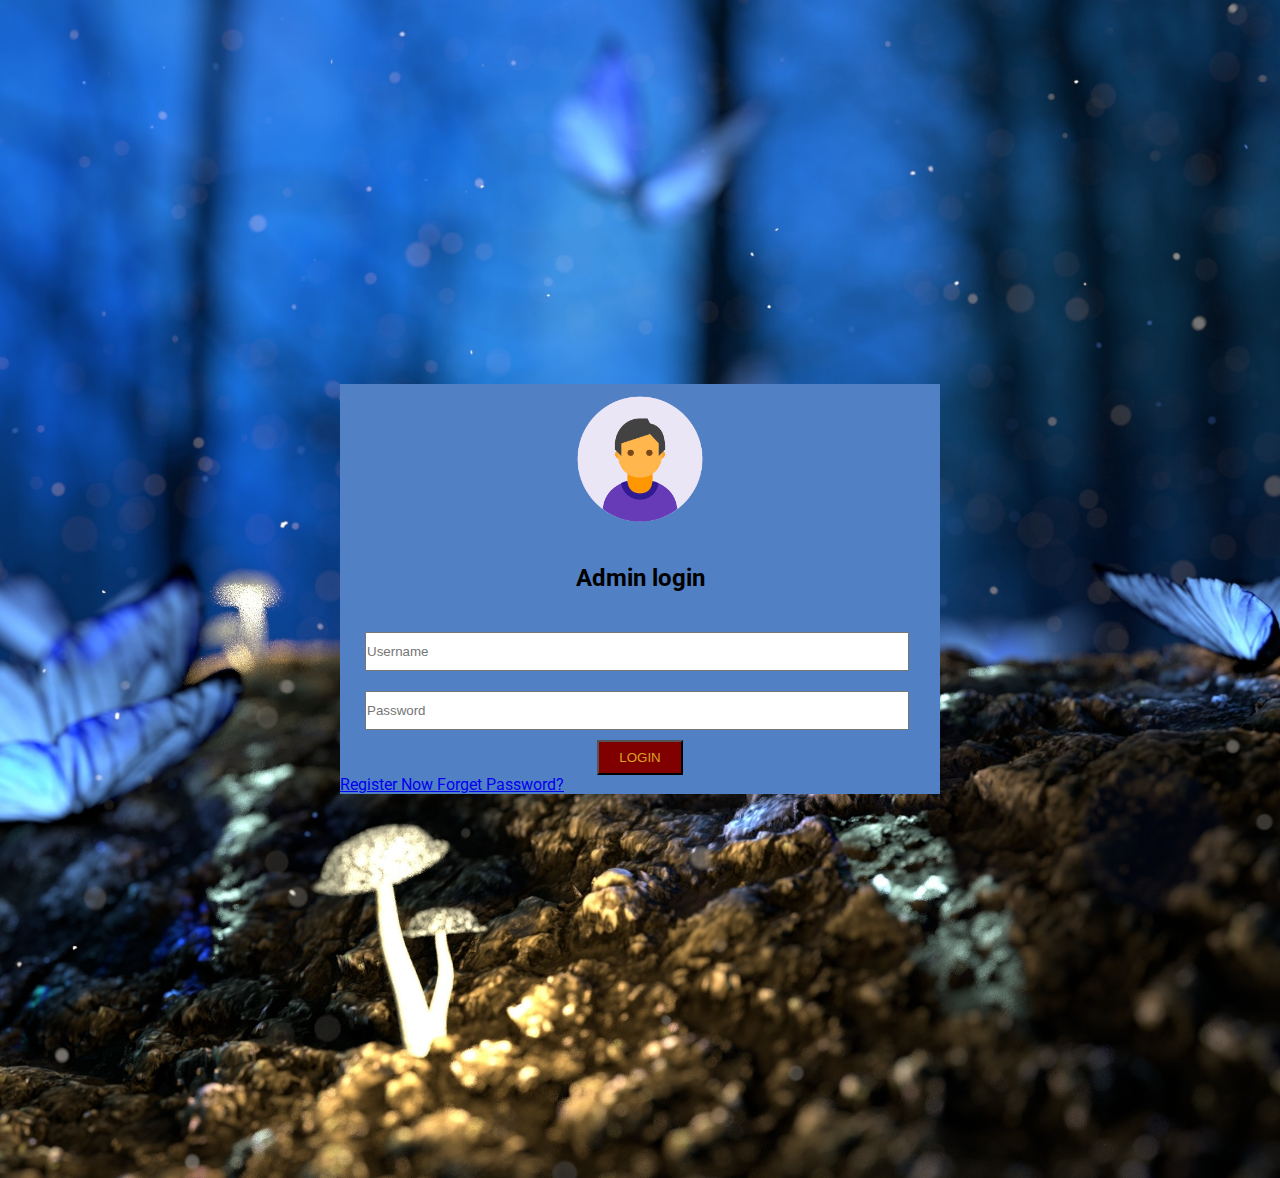
<file: index.html>
<!DOCTYPE html>
<html>
<head>
<title>Second class-html/css</title>
<link rel="preconnect" href="https://fonts.googleapis.com">
<link rel="preconnect" href="https://fonts.gstatic.com" crossorigin>
<link href="https://fonts.googleapis.com/css2?family=Roboto:wght@300;400;700&display=swap" rel="stylesheet">
<link rel="stylesheet" type="text/css" href="CSS/style.css">
</head>
<body>
<div class="container">
<div class="login-section">
    <img  src="img/people.png">
    <h2>Admin login</h2>
    <form>
        <input type="text" placeholder="Username" class="form-control">
        <input type="password" placeholder="Password" class="form-control">
        <input type="submit" value="Login" class="submit-btn">
    </form>
    <a href="register.html">Register Now </a>
    <a href="forget.html">Forget Password?</a>
</div>

</div>



</body>




</html>
</file>
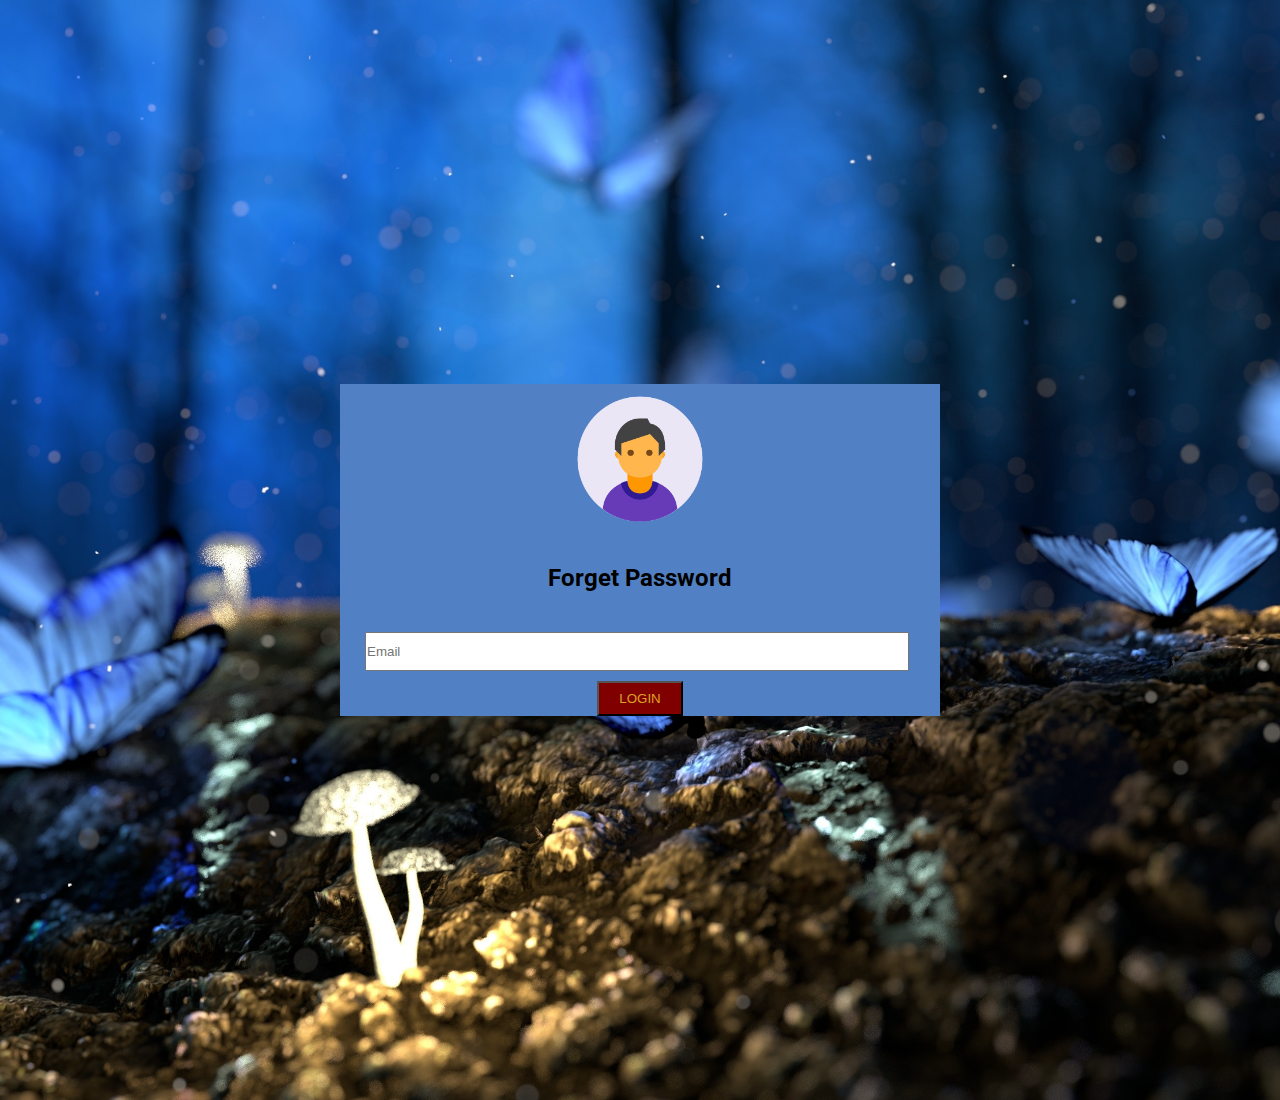
<file: forget.html>
<!DOCTYPE html>
<html>
<head>
<title>Second class-html/css</title>
<link rel="preconnect" href="https://fonts.googleapis.com">
<link rel="preconnect" href="https://fonts.gstatic.com" crossorigin>
<link href="https://fonts.googleapis.com/css2?family=Roboto:wght@300;400;700&display=swap" rel="stylesheet">
<link rel="stylesheet" type="text/css" href="CSS/style.css">
</head>
<body>
<div class="container">
<div class="login-section">
    <img  src="img/people.png">
    <h2>Forget Password</h2>
    <form>
        <input type="text" placeholder="Email" class="form-control">
    
        <input type="submit" value="Login" class="submit-btn">
    </form>
</div>

</div>



</body>




</html>
</file>
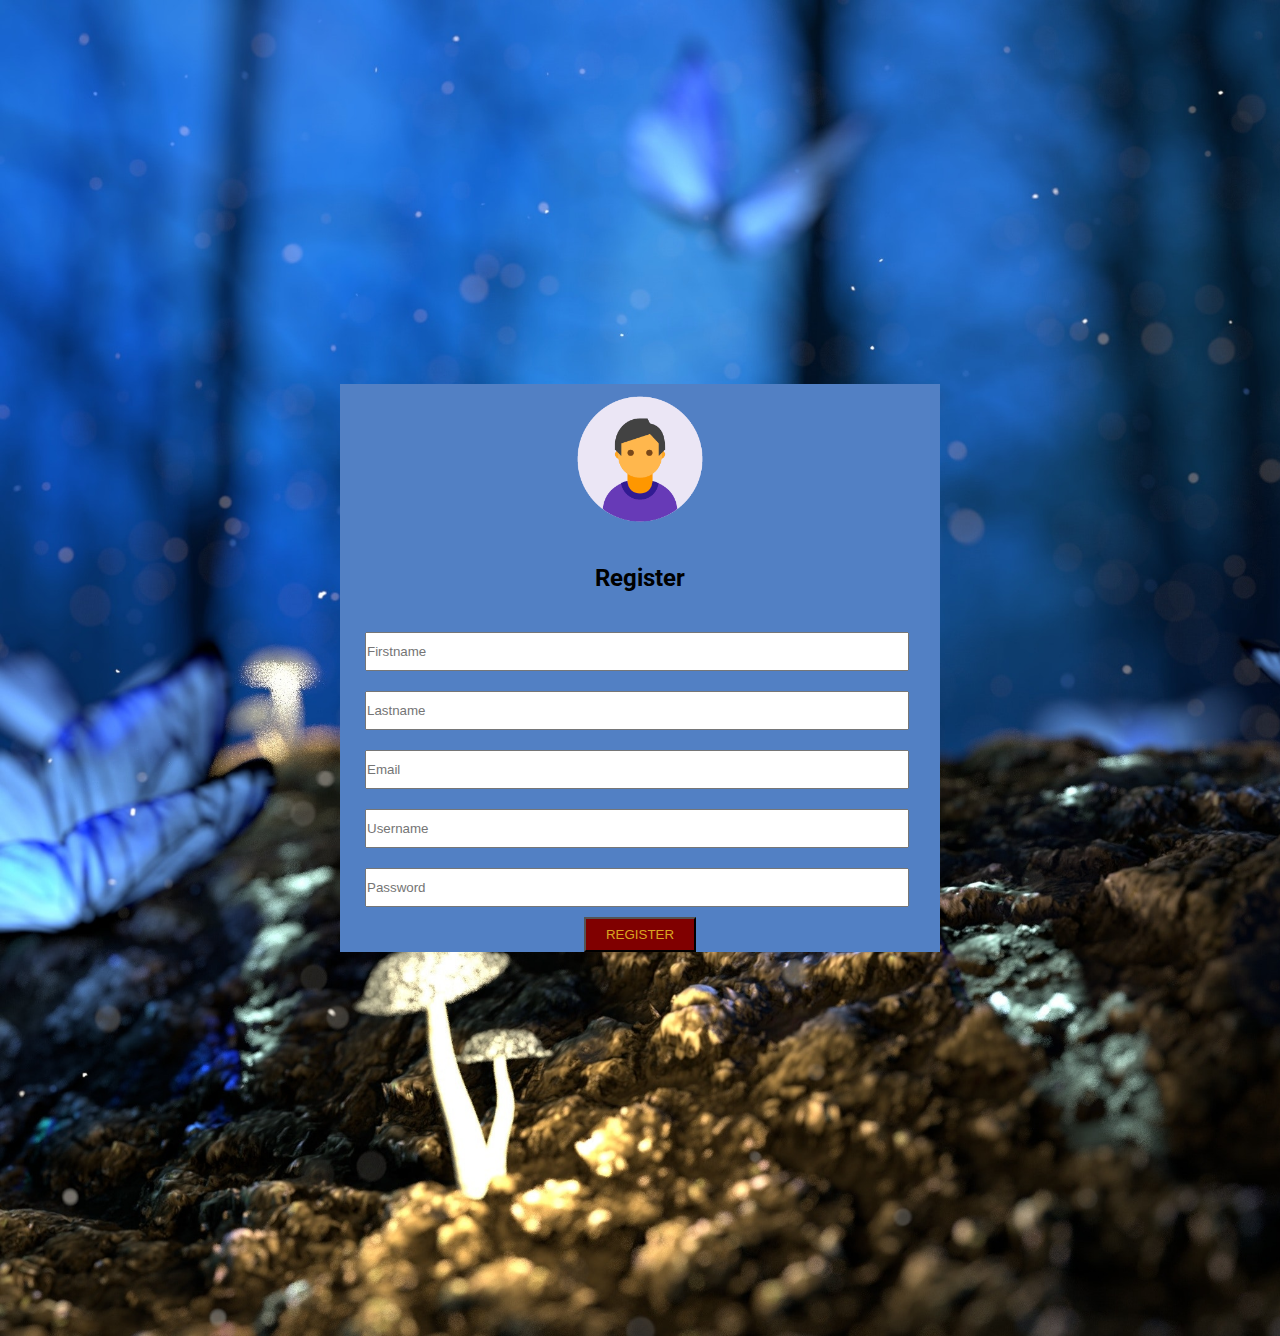
<file: register.html>
<!DOCTYPE html>
<html>
<head>
<title>Second class-html/css</title>
<link rel="preconnect" href="https://fonts.googleapis.com">
<link rel="preconnect" href="https://fonts.gstatic.com" crossorigin>
<link href="https://fonts.googleapis.com/css2?family=Roboto:wght@300;400;700&display=swap" rel="stylesheet">
<link rel="stylesheet" type="text/css" href="CSS/style.css">
</head>
<body>
<div class="container">
<div class="login-section">
    <img  src="img/people.png">
    <h2>Register</h2>
    <form>
        
        <input type="text" placeholder="Firstname" class="form-control">
        <input type="text" placeholder="Lastname" class="form-control">
        <input type="text" placeholder="Email" class="form-control">
        <input type="text" placeholder="Username" class="form-control">
        <input type="password" placeholder="Password" class="form-control">
        <input type="submit" value="Register" class="submit-btn">
    </form>

</div>

</div>



</body>




</html>
</file>
<file: CSS/style.css>
*{
    margin: 0px;
    padding: 0px;
}
 body{
     background:url(../img/bc.jpg) ;
     background-size: cover;
     font-family: 'Roboto', sans-serif;font-family: 'Roboto', sans-serif;
 }
.container{

    
    width:600px;
    margin:30% auto;
}
.login-section{
    background-color:rgb(82 128 196);
}

.login-section img{
    width: 150px;
    margin: 0 auto;
    display: block;
}

.login-section h2{
    text-align: center;
    padding: 20px;
    margin: 10px 0px;
}
.form-control{
    width: 90%;
    height: 35px;
   margin: 10px 25px;


}
.submit-btn{
    background: maroon;
    color: goldenrod;
    padding: 8px 20px;
    text-transform: uppercase;
    margin: 0 auto;
    display: block;

}



}
</file>
